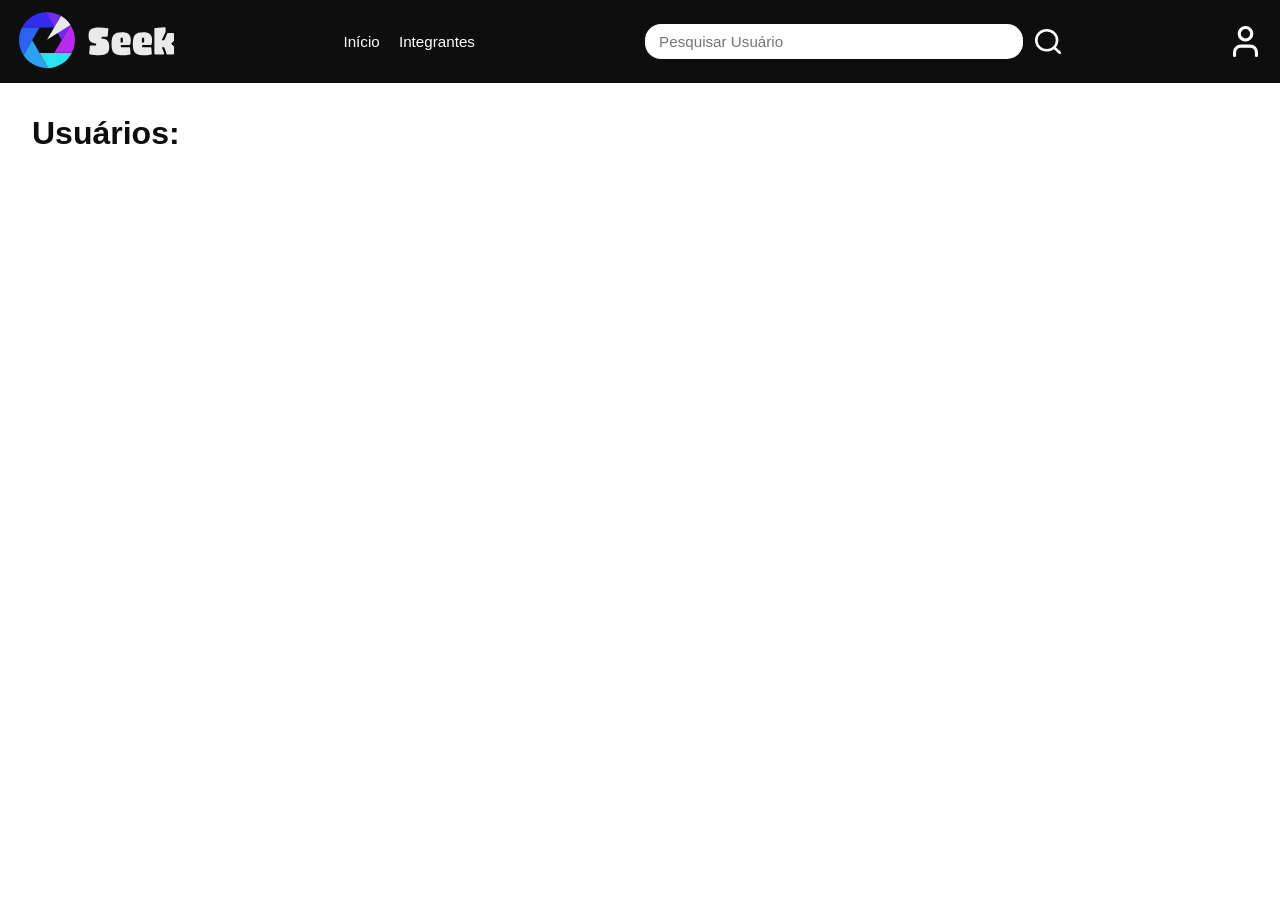
<file: index.html>
<!DOCTYPE html>
<html lang="pt-br">

<head>
    <meta charset="UTF-8">
    <meta name="viewport" content="width=device-width, initial-scale=1.0">
    <script>
        let endpoint = "https://jsonplaceholder.typicode.com/users";

        async function carregarDados() {
            const response = await fetch(endpoint, {
                method: "GET",
                headers: {
                    "Content-Type": "application/json"
                }
            });
            const data = await response.json();

            const container = document.getElementById("dados-container");
            data.forEach(user => {
                const userDiv = document.createElement("div");
                userDiv.innerHTML = `
                    <p>Nome: ${user.name}</p>
                    <p>Apelido: ${user.username}</p>
                    <p>Email: ${user.email}</p>
                    <div class="btn-container">
                        <a class="btn-editar" href="editarPerfil.html">Editar</a>
                        <button class="btn-excluir">Excluir</button>
                    </div>
                `;
                container.appendChild(userDiv);
            });
        }



        function configurarModalLogin() {
            const perfilBtn = document.querySelector(".perfilIcone");
            const modal = document.getElementById("login-modal");
            const fecharModal = document.getElementById("fechar-login-modal");

            if (!perfilBtn || !modal || !fecharModal) {
                return;
            }

            perfilBtn.addEventListener("click", (event) => {
                modal.classList.add("ativo");
                modal.setAttribute("aria-hidden", "false");
            });
            fecharModal.addEventListener("click", () => {
                modal.classList.remove("ativo");
                modal.setAttribute("aria-hidden", "true");
            });


        }

        window.onload = () => {
            carregarDados();
            configurarModalLogin();
        };
    </script>
    <link rel="stylesheet" href="/css/style.css">
    <title>Início</title>
</head>

<body>

    <header>

        <div class="logoSite">
            <a href="index.html">
                <img src="/img/Logo.svg" alt="Logo">
            </a>
        </div>

        <nav>

            <div>
                <a href="index.html">Início</a>
            </div>

            <div>
                <a href="integrantes.html">Integrantes</a>
            </div>

            <!-- <div>
                <a href="login.html">Login</a>
            </div> -->

        </nav>

        <div id="pesquisar">

            <form class="formSearch" action="#">
                <input type="search" name="tipo" placeholder="Pesquisar Usuário">
                <button><img src="/img/search2.svg" alt="Lupa"></button>
            </form>

        </div>

        <button class="perfilIcone" aria-label="Perfil" type="button">
            <img src="/img/user2.svg" alt="Usuário">
        </button>

    </header>

    <main class="mainIndex">

        <h1>Usuários:</h1>
        <div id="dados-container"></div>

    </main>

    <div id="login-modal" class="login-modal-overlay" aria-hidden="true">
        <div class="login-modal" role="dialog" aria-modal="true" aria-labelledby="login-modal-texto">
            <button id="fechar-login-modal" class="login-modal-close" type="button" aria-label="Fechar">x</button>
            <p id="login-modal-texto">Voce ainda nao fez login.</p>
            <a class="login-modal-link" href="login.html">Clique aqui para fazer login</a>
        </div>
    </div>

</body>

</html>
</file>
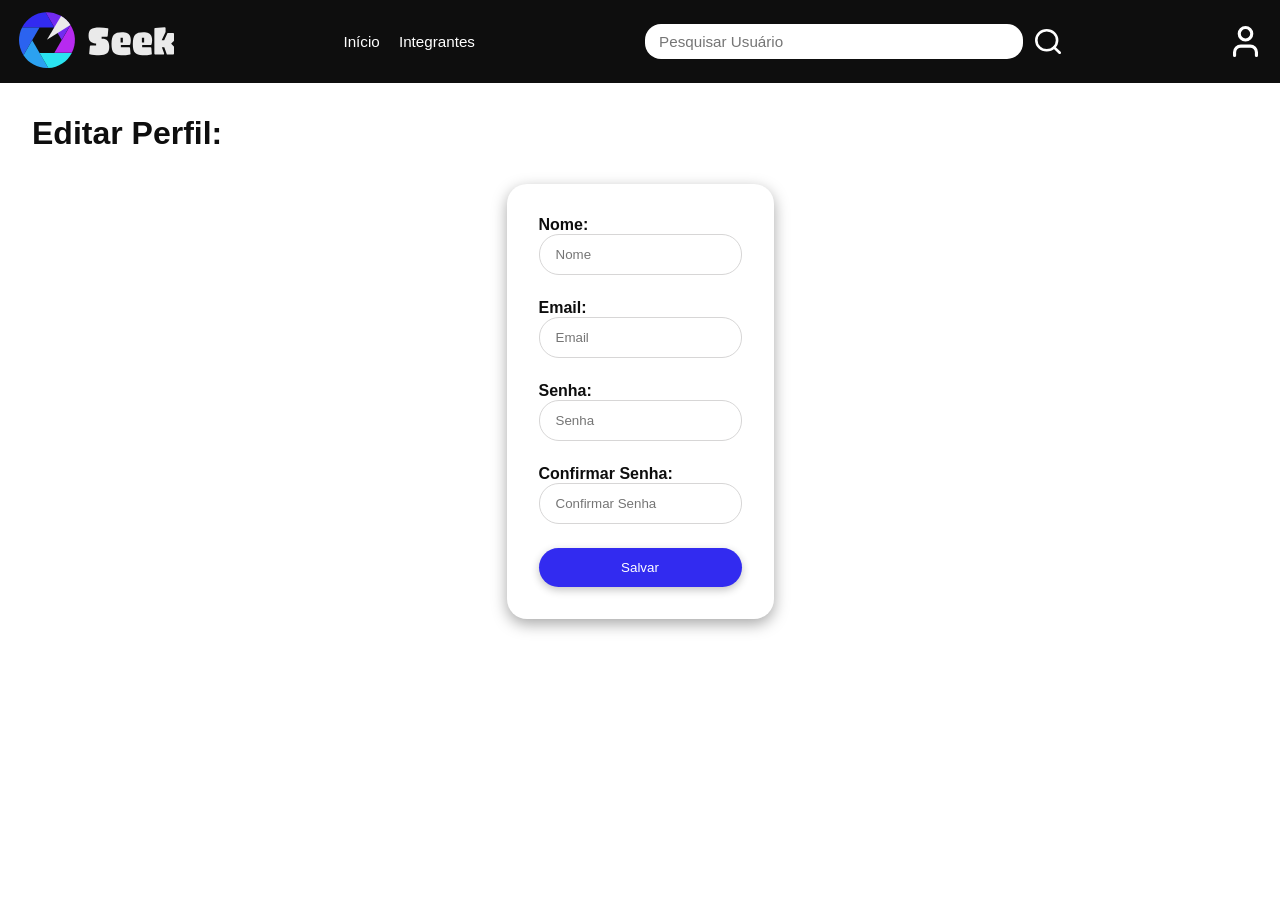
<file: editarPerfil.html>
<!DOCTYPE html>
<html lang="pt-br">

<head>
    <meta charset="UTF-8">
    <meta name="viewport" content="width=device-width, initial-scale=1.0">
    <link rel="stylesheet" href="/css/style.css">
    <title>Editar Perfil</title>
    <script>
        function configurarModalLogin() {
            const perfilBtn = document.querySelector(".perfilIcone");
            const modal = document.getElementById("login-modal");
            const fecharModal = document.getElementById("fechar-login-modal");

            if (!perfilBtn || !modal || !fecharModal) {
                return;
            }

            perfilBtn.addEventListener("click", (event) => {
                modal.classList.add("ativo");
                modal.setAttribute("aria-hidden", "false");
            });
            fecharModal.addEventListener("click", () => {
                modal.classList.remove("ativo");
                modal.setAttribute("aria-hidden", "true");
            });


        }

        window.onload = () => {
            configurarModalLogin();
        };

    </script>
</head>

<body>


    <header>

        <div class="logoSite">
            <a href="index.html">
                <img src="/img/Logo.svg" alt="Logo">
            </a>
        </div>

        <nav>

            <div>
                <a href="index.html">Início</a>
            </div>

            <div>
                <a href="integrantes.html">Integrantes</a>
            </div>

            <!-- <div>
                <a href="login.html">Login</a>
            </div> -->

        </nav>

        <div id="pesquisar">

            <form class="formSearch" action="#">
                <input type="search" name="tipo" placeholder="Pesquisar Usuário">
                <button><img src="/img/search2.svg" alt="Lupa"></button>
            </form>

        </div>

        <button class="perfilIcone" aria-label="Perfil" type="button">
            <img src="/img/user2.svg" alt="Usuário">
        </button>

    </header>

    <main class="mainEdit">
        <h1>Editar Perfil:</h1>
        <form class="formEdit" action="#" method="post">

            <label for="nome">Nome:</label>
            <input class="modalInput" type="text" name="nome" placeholder="Nome" required>
            <label for="email">Email:</label>
            <input class="modalInput" type="email" name="email" placeholder="Email" required>
            <label for="password">Senha:</label>
            <input class="modalInput" type="password" name="password" placeholder="Senha" required>
            <label for="confirmPassword">Confirmar Senha:</label>
            <input class="modalInput" type="password" name="confirmPassword" placeholder="Confirmar Senha" required>

            <button class="form-btn" type="submit">Salvar</button>

        </form>
    </main>

    <div id="login-modal" class="login-modal-overlay" aria-hidden="true">
        <div class="login-modal" role="dialog" aria-modal="true" aria-labelledby="login-modal-texto">
            <button id="fechar-login-modal" class="login-modal-close" type="button" aria-label="Fechar">x</button>
            <p id="login-modal-texto">Voce ainda nao fez login.</p>
            <a class="login-modal-link" href="login.html">Clique aqui para fazer login</a>
        </div>
    </div>

</body>

</html>
</file>
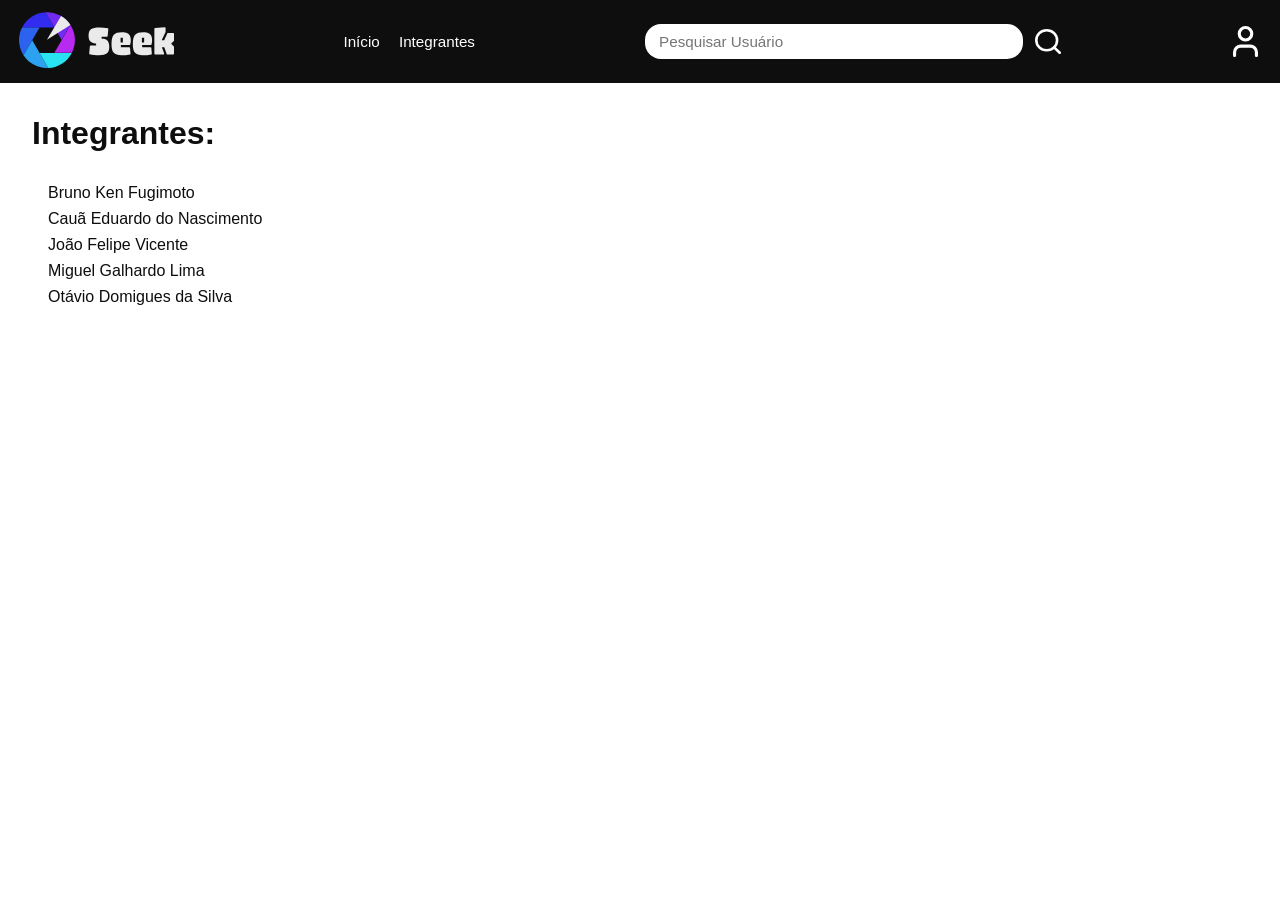
<file: integrantes.html>
<!DOCTYPE html>
<html lang="pt-br">

<head>
    <meta charset="UTF-8">
    <meta name="viewport" content="width=device-width, initial-scale=1.0">
    <link rel="stylesheet" href="/css/style.css">
    <title>Integrantes</title>
    <script>
        function configurarModalLogin() {
            const perfilBtn = document.querySelector(".perfilIcone");
            const modal = document.getElementById("login-modal");
            const fecharModal = document.getElementById("fechar-login-modal");

            if (!perfilBtn || !modal || !fecharModal) {
                return;
            }

            perfilBtn.addEventListener("click", (event) => {
                modal.classList.add("ativo");
                modal.setAttribute("aria-hidden", "false");
            });
            fecharModal.addEventListener("click", () => {
                modal.classList.remove("ativo");
                modal.setAttribute("aria-hidden", "true");
            });


        }

        window.onload = () => {
            configurarModalLogin();
        };

    </script>
</head>

<body>


    <header>

        <div class="logoSite">
            <a href="index.html">
                <img src="/img/Logo.svg" alt="Logo">
            </a>
        </div>

        <nav>

            <div>
                <a href="index.html">Início</a>
            </div>

            <div>
                <a href="integrantes.html">Integrantes</a>
            </div>

            <!-- <div>
                <a href="login.html">Login</a>
            </div> -->

        </nav>

        <div id="pesquisar">

            <form class="formSearch" action="#">
                <input type="search" name="tipo" placeholder="Pesquisar Usuário">
                <button><img src="/img/search2.svg" alt="Lupa"></button>
            </form>

        </div>

        <button class="perfilIcone" aria-label="Perfil" type="button">
            <img src="/img/user2.svg" alt="Usuário">
        </button>

    </header>

    <main class="mainIntegrantes">
        <h1>Integrantes:</h1>
        <ul>
            <li>Bruno Ken Fugimoto</li>
            <li>Cauã Eduardo do Nascimento</li>
            <li>João Felipe Vicente</li>
            <li>Miguel Galhardo Lima</li>
            <li>Otávio Domigues da Silva</li>
        </ul>
    </main>

    <div id="login-modal" class="login-modal-overlay" aria-hidden="true">
        <div class="login-modal" role="dialog" aria-modal="true" aria-labelledby="login-modal-texto">
            <button id="fechar-login-modal" class="login-modal-close" type="button" aria-label="Fechar">x</button>
            <p id="login-modal-texto">Voce ainda nao fez login.</p>
            <a class="login-modal-link" href="login.html">Clique aqui para fazer login</a>
        </div>
    </div>

</body>

</html>
</file>
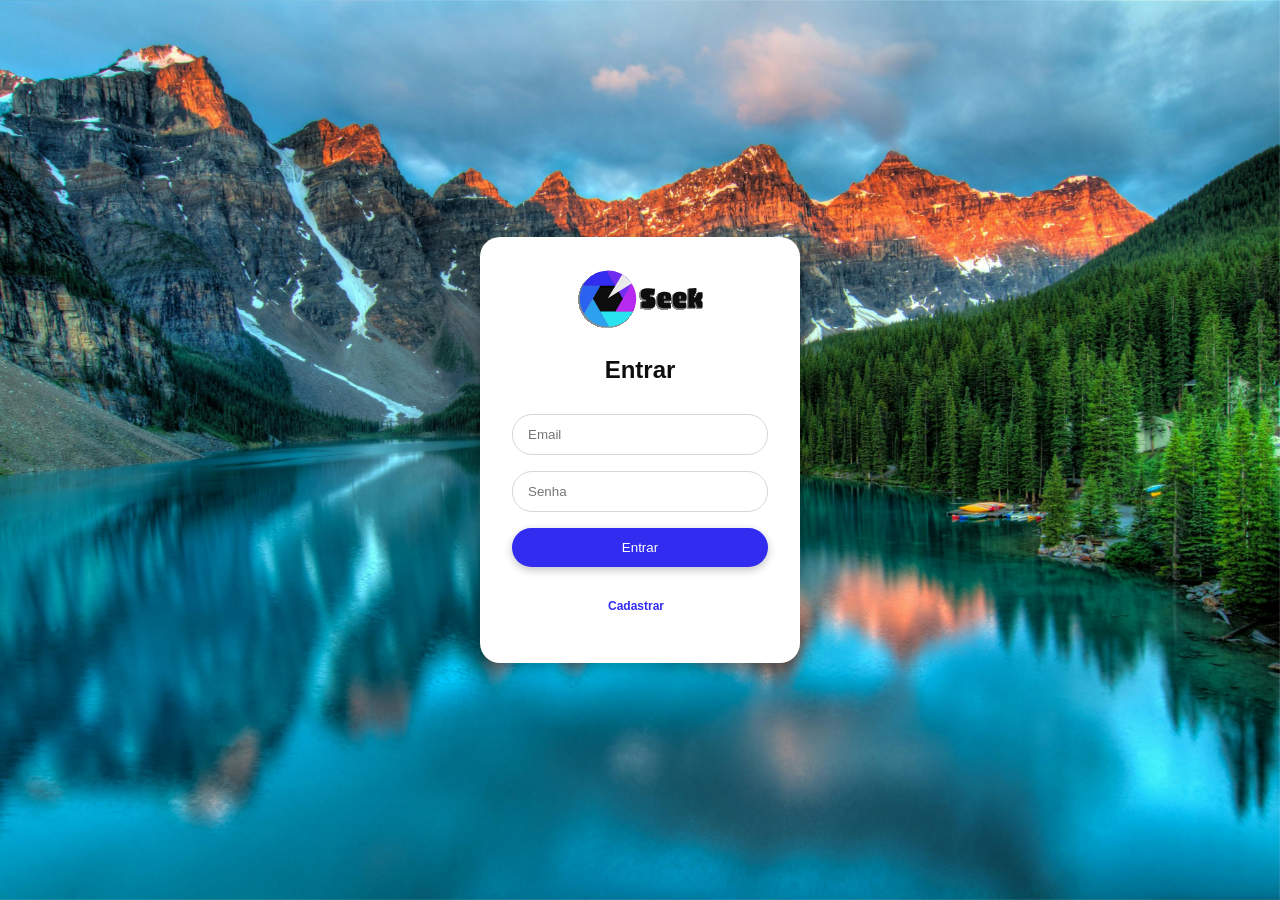
<file: login.html>
<!DOCTYPE html>
<html lang="pt-br">
<head>
    <meta charset="UTF-8">
    <meta name="viewport" content="width=device-width, initial-scale=1.0">
    <link rel="stylesheet" href="/css/login.css">
    <title>Login</title>
</head>
<body>

    <main class="mainlogin">

        <img src="/img/banner1.jpg" alt="banner" class="bannerLogin">

        <!-- Login -->
        <div class="cardlogin">

            <div class="form-container">

                <img class="logo" src="/img/Group 776.svg" alt="Logo">
                <h2 class="title">Entrar</h2>
                <form action="#" id="loginForm" class="formLogin">

                    <input name="email" id="logInEmail" type="email" placeholder="Email" class="modalInput" required>
                    <input name="password" id="logInPassword" type="password" placeholder="Senha" class="modalInput" required>

                    <button class="form-btn" id="logInBtn" type="submit"><a href="index.html">Entrar</a></button>

                </form>

                <div class="sign-up-label">
                    <button class="sign-up-link" onclick="document.getElementById('sign-up-modal').style.display = 'flex'">Cadastrar</button>
                </div>

            </div>

        </div>

        <!-- Cadastro -->
        <div id="sign-up-modal" class="sign-up-modal">

            <div class="sign-up-content">

                <img class="logo" src="/img/Group 776.svg" alt="Logo">
                <h2 class="title">Cadastrar</h2>
                <span class="fechar" title="Fechar" onclick="document.getElementById('sign-up-modal').style.display = 'none'">&times;</span>

                <form action="#" class="sign-up-form">

                    <input name="nome" type="text" placeholder="Nome" id="cadastroNome" class="modalInput" required>
                    <input name="email" type="email" placeholder="Email" id="cadastroEmail" class="modalInput" required>
                    <input name="password" type="password" placeholder="Senha" id="cadastroSenha" class="modalInput" required>
                    <input name="confirmPassword" type="password" placeholder="Confirmar senha" id="confirmPassword" class="modalInput" required>

                    <button class="form-btn" id="signInBtn" type="submit"><a href="index.html">Cadastrar</a></button>

                </form>

            </div>

        </div>

    </main>

</body>
</html>
</file>
<file: css/style.css>
:root {
    --cinzaBase: rgb(220, 220, 220);

    --cinzaBasee: rgb(158, 158, 158);

    --cinzaBasec: rgb(215, 214, 214);

    --laranjaBase: rgb(228, 95, 16);

    --brancoBase: rgb(255, 255, 255);

    --preto: #0E0E0E;

    --azulBase: #2B63F0;

    --azulBasee: #00008b;

    --azulBasec: rgb(116, 84, 233);

    --azulDesq: #322BF0;

    --roxobase: #942af1;

    --roxoc: rgb(172, 161, 210);

    --branco: #f3f3f3;

    --vermelhom: #EF0000;

    --ModoEscuroBase: #1F1F1F;
    --ModoEscuroFilt: #131313;
    --ModoEscuroMesc: #656565;
    --ModoEscuroMesc2: #555555;

    --ModoEscuroFontV: #5AB3FF;
    --ModoEscuroFontC: #E197FF;
}

* {
    margin: 0;
    padding: 0;
    box-sizing: border-box;
    font-family: Arial, Helvetica, sans-serif;
}

body {
    min-height: 100vh;
    display: flex;
    flex-direction: column;
    overflow-x: hidden;
}

a {
    text-decoration: none;
    color: var(--brancoBase);
}

/* header */

header {
    background-color: var(--preto);
    padding: 0 1.2rem;
    height: 5.2rem;
    display: flex;
    justify-content: space-between;
    align-items: center;
    gap: 1.25rem;
}

header .logoSite img {
    height: 3.5rem;
}

header nav {
    display: flex;
    align-items: center;
    gap: 1.2rem;
}

header nav a:hover {
    color: var(--azulBase);
}

header nav a {
    font-size: 0.95rem;
    color: #ffffff;
    transition: color 0.2s ease;
}

header #pesquisar,
.formSearch {
    width: 26rem;
    max-width: 100%;
    height: 100%;
    display: flex;
    align-items: center;
    gap: 0.5rem;
    position: relative;
}

header #pesquisar input {
    border: none;
    outline: none;
    width: 100%;
    height: 2.15rem;
    border-radius: 1rem;
    padding: 0.5rem 0.9rem;
    font-size: 0.95rem;
    color: #2b2b2b;
}

header #pesquisar button {
    border: none;
    background: none;
    cursor: pointer;
    display: flex;
    align-items: center;
}

header #pesquisar button img {
    width: 1.6rem;
    height: 1.6rem;
    margin-left: 0.25rem;
}

header .perfilIcone {
    width: 1.9rem;
    height: 1.9rem;
    display: flex;
    align-items: center;
    justify-content: center;
    border: none;
    background: none;
    padding: 0;
    cursor: pointer;
}

header .perfilIcone img {
    width: 100%;
    height: 100%;
    object-fit: contain;
}

header .perfilIcone:hover {
    opacity: 0.85;
}

.login-modal-overlay {
    position: fixed;
    top: 5.9rem;
    right: 1rem;
    display: none;
    z-index: 1000;
}

.login-modal-overlay[aria-hidden="true"] {
    pointer-events: none;
}

.login-modal-overlay[aria-hidden="false"] {
    pointer-events: auto;
    z-index: 1000;
}

.login-modal-overlay.ativo {
    display: block;
}

.login-modal {
    width: min(330px, calc(100vw - 2rem));
    background: var(--brancoBase);
    border-radius: 12px;
    padding: 1rem 1rem 0.9rem;
    border: 1px solid rgba(0, 0, 0, 0.12);
    box-shadow: 0 12px 24px rgba(0, 0, 0, 0.22);
    position: relative;
    display: flex;
    flex-direction: column;
    gap: 0.65rem;
}

.login-modal p {
    color: var(--preto);
    font-size: 1rem;
    line-height: 1.4;
}

.login-modal-link {
    color: var(--azulBase);
    font-weight: bold;
}

.login-modal-close {
    position: absolute;
    right: 0.5rem;
    top: 0.4rem;
    border: none;
    background: none;
    color: #666;
    font-size: 1.2rem;
    cursor: pointer;
}

@media (max-width: 560px) {
    .login-modal-overlay {
        top: auto;
        bottom: 0.75rem;
        right: 0.75rem;
    }
}

@media (max-width: 1200px) {
    header {
        padding: 0 0.85rem;
        gap: 1rem;
    }

    header nav {
        gap: 1.1rem;
    }

    header nav a {
        font-size: 0.95rem;
    }

    header #pesquisar,
    .formSearch {
        width: 20rem;
    }
}

@media (max-width: 860px) {
    header {
        height: auto;
        padding: 1rem;
        flex-wrap: wrap;
        justify-content: center;
        row-gap: 0.8rem;
    }

    header .logoSite {
        height: 4rem;
    }

    header nav {
        width: 100%;
        justify-content: center;
        flex-wrap: wrap;
    }

    header #pesquisar,
    .formSearch {
        width: min(100%, 34rem);
    }

    header .perfilIcone {
        margin-top: 0.2rem;
    }
}

@media (max-width: 560px) {
    header {
        padding: 0.75rem;
        row-gap: 0.6rem;
    }

    header .logoSite img {
        height: 2.8rem;
    }

    header nav {
        gap: 0.8rem;
    }

    header nav a {
        font-size: 0.9rem;
    }

    header #pesquisar input {
        height: 2rem;
        font-size: 0.9rem;
        padding: 0.45rem 0.8rem;
    }

    header #pesquisar button img {
        width: 1.35rem;
        height: 1.35rem;
        margin-left: 0.1rem;
    }

    header .perfilIcone {
        width: 1.6rem;
        height: 1.6rem;
    }
}

/* main */

main {
    height: auto;
    display: flex;
    flex-direction: column;
    align-items: center;
    justify-content: center;
}

main h1 {
    align-self: flex-start;
    margin: 2rem;
    color: var(--preto);
}

.mainIndex #dados-container {
    display: grid;
    grid-template-columns: repeat(4, minmax(220px, 1fr));
    gap: 1rem;
    width: 100%;
    padding: 0 1rem 1.5rem;
}

.mainIndex #dados-container div {
    background: linear-gradient(135deg, #f5f5f5 0%, #e8e8e8 100%);
    padding: 1.5rem 1.5rem 0.5rem 1.5rem;
    border-radius: 12px;
    display: flex;
    flex-direction: column;
    gap: 0.8rem;
}

.mainIndex #dados-container div p {
    font-size: 0.95rem;
    line-height: 1.4;
    color: #1a1a1a;
}

.mainIndex #dados-container div .btn-container {
    display: flex;
    flex-direction: column;
    gap: 0.6rem;
    margin-top: auto;
    padding-top: 1.2rem;
    border-top: 1px solid rgba(0, 0, 0, 0.1);
}

.mainIndex #dados-container div .btn-container button,
.mainIndex #dados-container div .btn-container .btn-editar {
    border: 1px solid #ccc;
    background: var(--azulBase);
    cursor: pointer;
    font-size: 0.9rem;
    padding: 0.6rem 1rem;
    transition: transform 0.2s;
    border-radius: 4px;
    display: block;
    text-align: center;
    color: var(--branco);
}

.mainIndex #dados-container div .btn-container .btn-excluir {
    background-color: var(--vermelhom);
    color: white;
    border-color: var(--vermelhom);
}

.mainIndex #dados-container div .btn-container button:hover,
.mainIndex #dados-container div .btn-container .btn-editar:hover {
    transform: scale(1.1);
}

.mainIndex #dados-container div .btn-container .btn-editar {
    color: var(--branco);
}

@media (max-width: 1100px) {
    .mainIndex #dados-container {
        grid-template-columns: repeat(3, minmax(220px, 1fr));
    }
}

@media (max-width: 840px) {
    .mainIndex #dados-container {
        grid-template-columns: repeat(2, minmax(220px, 1fr));
    }

    main h1 {
        margin: 1.5rem 1rem;
    }
}

@media (max-width: 560px) {
    .mainIndex #dados-container {
        grid-template-columns: 1fr;
        padding: 0 0.75rem 1rem;
    }

    .mainIndex #dados-container div {
        padding: 1.1rem 1rem 0.5rem 1rem;
    }

    .mainIndex #dados-container div p {
        font-size: 0.92rem;
    }
}

/* Integrantes */

.mainIntegrantes ul {
    list-style-type: none;
    display: flex;
    flex-direction: column;
    align-self: flex-start;
    gap: 0.5rem;
    color: var(--preto);
    margin-left: 3rem;
}

/* Editar Perfil */

.mainEdit {
    height: auto;
    display: flex;
    flex-direction: column;
    align-items: center;
    justify-content: center;
}

.formEdit {
    display: flex;
    justify-content: center;
    align-items: center;
    flex-direction: column;
    background-color: var(--brancoBase);
    box-shadow: rgba(0, 0, 0, 0.35) 0px 5px 15px;
    border-radius: 20px;
    padding: 2rem;
}

.formEdit label {
    align-self: flex-start;
    color: var(--preto);
    font-weight: bold;
}

.modalInput {
    border-radius: 20px;
    border: 1px solid var(--cinzaBasec);
    outline: 0 !important;
    box-sizing: border-box;
    padding: 0.75rem 1rem;
    margin-bottom: 1.5rem;
}

.form-btn {
    width: 100%;
    padding: 0.75rem 1rem;
    font-family: "Lucida Sans", "Lucida Sans Regular", "Lucida Grande", "Lucida Sans Unicode", "Geneva", Verdana, sans-serif;
    border-radius: 20px;
    border: 0 !important;
    outline: 0 !important;
    background: var(--azulDesq);
    color: var(--brancoBase);
    cursor: pointer;
    box-shadow: rgba(0, 0, 0, 0.24) 0 3px 8px;
    display: flex;
    justify-content: center;
    align-items: center;
}
</file>
<file: css/login.css>
:root {
    --cinzaBase: rgb(220, 220, 220);

    --cinzaBasee: rgb(158, 158, 158);

    --cinzaBasec: rgb(215, 214, 214);

    --cinzaClaro: rgb(235, 235, 235);

    --brancoBase: rgb(255, 255, 255);

    --preto: #0E0E0E;

    --azulBase: #2B63F0;

    --azulBasee: #00008b;
    
    --azulDesq: #322BF0;

    --azulBasec: rgb(116, 84, 233);

    --roxobase: #942af1;

    --roxoc: rgb(172, 161, 210);

    --branco: #f3f3f3;

    --vermelhom: #EF0000;
}

* {
    margin: 0;
    padding: 0;
    box-sizing: border-box;
    font-family: Arial, Helvetica, sans-serif;
}

a {
    text-decoration: none;
    color: var(--brancoBase);
}

body{
    overflow-y: hidden;
}

/* main */

.mainlogin {
    display: flex;
    justify-content: center;
    align-items: center;
    width: 100%;
    height: 100vh;
    overflow: hidden;
}

.mainlogin .bannerLogin {
    position: fixed;
    top: 0;
    left: 0;
    width: 100%;
    height: 100vh;
    object-fit: cover;
}

/* login */

.cardlogin {
    width: 20rem;
    height: 100%;
    display: flex;
    justify-content: center;
    align-items: center;
    gap: 3rem;
    z-index: 1;
}

.form-container {
    display: flex;
    justify-content: center;
    align-items: center;
    flex-direction: column;
    background-color: var(--brancoBase);
    box-shadow: rgba(0, 0, 0, 0.35) 0px 5px 15px;
    border-radius: 20px;
    padding: 2rem;
}

.logo {
    width: 50%;
    height: auto;
    margin-bottom: 1rem;
}

.title {
    text-align: center;
    font-family: "Lucida Sans", "Lucida Sans Regular", "Lucida Grande", "Lucida Sans Unicode", "Geneva", Verdana, sans-serif;
    margin: 10px 0 30px 0;
    font-size: 1.5rem;
    font-weight: 800;
    color: var(--preto);
}

.formLogin,
.sign-up-form {
    width: 100%;
    display: flex;
    flex-direction: column;
    gap: 1rem;
    margin-bottom: 1rem;
}

.modalInput {
    border-radius: 20px;
    border: 1px solid var(--cinzaBasec);
    outline: 0 !important;
    box-sizing: border-box;
    padding: 12px 15px;
}

.form-btn {
    width: 100%;
    padding: 0.75rem 1rem;
    font-family: "Lucida Sans", "Lucida Sans Regular", "Lucida Grande", "Lucida Sans Unicode", "Geneva", Verdana, sans-serif;
    border-radius: 20px;
    border: 0 !important;
    outline: 0 !important;
    background: var(--azulDesq);
    color: var(--brancoBase);
    cursor: pointer;
    box-shadow: rgba(0, 0, 0, 0.24) 0 3px 8px;
    display: flex;
    justify-content: center;
    align-items: center;
}

.sign-up-label {
    display: flex;
    justify-content: center;
    font-family: "Lucida Sans", "Lucida Sans Regular", "Lucida Grande", "Lucida Sans Unicode", "Geneva", Verdana, sans-serif;
    gap: 0.5rem;
    margin: 1rem;
}

.sign-up-link {
    border: none;
    background: none;
    padding-right: 0.5rem;
    font-size: 0.75rem;
    font-weight: 800;
    font-family: "Lucida Sans", "Lucida Sans Regular", "Lucida Grande", "Lucida Sans Unicode", "Geneva", Verdana, sans-serif;
    padding-bottom: 0.1rem;
    cursor: pointer;
    color: var(--azulDesq);
    transition: color 0.3s ease;
}

/* cadastro */

.sign-up-modal {
    display: none;
    position: fixed;
    z-index: 1;
    left: 0;
    top: 0;
    width: 100%;
    height: 100%;
    overflow: auto;
    background-color: rgba(0, 0, 0, 0.8);
}

.sign-up-content {
    width: 20rem;
    display: flex;
    flex-direction: column;
    position: relative;
    justify-content: center;
    align-items: center;
    background-color: var(--brancoBase);
    margin: auto;
    height: auto;
    padding: 3rem;
    border-radius: 20px;
    box-shadow: 0 4px 8px 0 rgba(0, 0, 0, 0.2), 0 6px 20px 0 rgba(0, 0, 0, 0.19);
}

.fechar { 
    position: absolute;
    top: 0%;
    left: 85%;
    color: var(--preto);
    font-size: 3rem;
    cursor: pointer;
}
</file>
